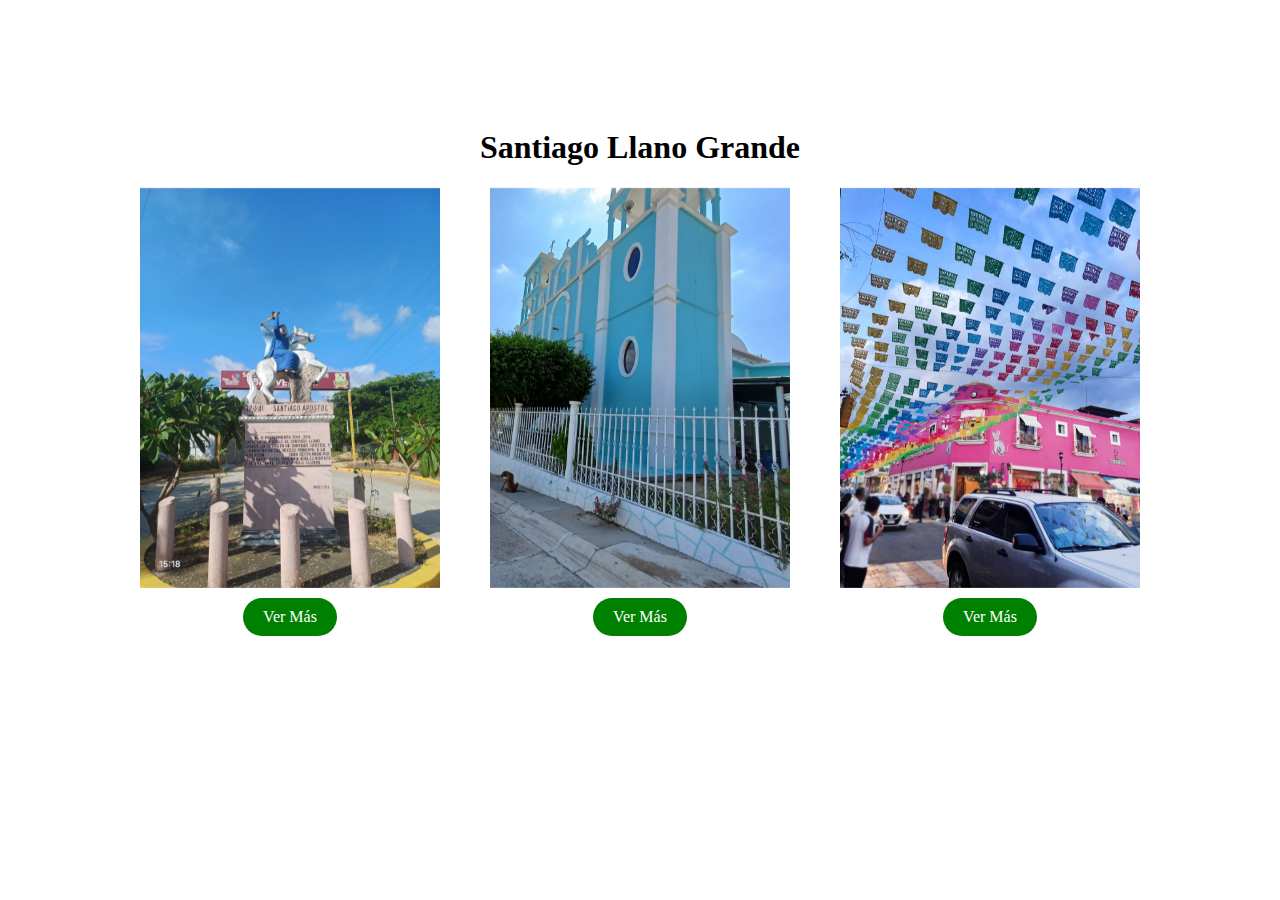
<file: agencias.html>
<!DOCTYPE html>
<html>
<head>
    <meta charset="utf-8">
    <meta name="viewport" content="width=device-width, initial-scale=1">
    <title>Agencias</title>
    <style type="text/css">
        .content {
            padding: 100px;
            color: black;
            top: 10px;
        }

        .card-container {
            display: flex;
            gap: 50px;
            justify-content: center;
        }

        .card {
            perspective: 1000px;
            display: flex;
            flex-direction: column;
            align-items: center; /* Alinea el contenido al centro */
        }

        .card-content {
            position: relative;
            width: 300px;
            height: 400px;
            transform-style: preserve-3d;
            transition: transform 0.6s;
        }

        .card:hover .card-content {
            transform: rotateY(180deg);
        }

        .front {
            width: 100%;
            height: 100%;
            object-fit: cover;
            backface-visibility: hidden;
        }

        .background-image {
            width: 100%;
            height: 100%;
            object-fit: cover;
            backface-visibility: hidden;
            position: absolute;
            top: 0;
            left: 0;
            opacity: 0; /* Oculta inicialmente */
            transition: opacity 0.6s;
        }

        .card:hover .background-image {
            opacity: 1; /* Muestra al girar */
        }

        .reverse-image {
            width: 100%;
            height: 100%;
            object-fit: cover;
            backface-visibility: hidden;
            position: absolute;
            top: 0;
            left: 0;
            opacity: 0; /* Oculta inicialmente */
            transition: opacity 0.6s;
        }

        .card:hover .reverse-image {
            opacity: 1; /* Muestra al girar */
        }

        .hover-image {
            position: absolute;
            top: 0;
            left: 0;
            width: 100%;
            height: 100%;
            object-fit: cover;
            opacity: 0; /* Oculta inicialmente */
            transition: opacity 0.6s;
        }

        .card:hover .hover-image {
            opacity: 1; /* Muestra al pasar el cursor */
        }

        .button {
            display: inline-block;
            padding: 10px 20px;
            border-radius: 25px;
            background-color: green;
            color: white;
            text-align: center;
            text-decoration: none;
            margin-top: 10px;
            transition: background-color 0.3s;
        }

        .button:hover {
            background-color: darkgreen;
        }
    </style>
</head>
<body>
    <div class="content">
        <h1><center>Santiago Llano Grande</center></h1>

        <div class="card-container">
            <div class="card">
                <div class="card-content">
                    <img src="img/s.jpeg" alt="Imagen 1" class="front">
                    <img src="img/s.jpg" alt="Imagen de hover" class="hover-image"> <!-- Nueva imagen al pasar el cursor -->
                </div>
                <a href="pagina1.html" class="button">Ver Más</a>
            </div>

            <div class="card">
                <div class="card-content">
                    <img src="img/rn.jpeg" alt="Imagen 2" class="front">
                    <img src="img/rn.jpg" alt="Imagen de hover" class="hover-image"> <!-- Nueva imagen al pasar el cursor -->
                </div>
                <a href="pagina2.html" class="button">Ver Más</a>
            </div>

            <div class="card">
                <div class="card-content">
                    <img src="img/aaaa.jpg" alt="Imagen 3" class="front">
                    <img src="img/aaaa.jpg" alt="Imagen de hover" class="hover-image"> <!-- Nueva imagen al pasar el cursor -->
                </div>
                <a href="pagina3.html" class="button">Ver Más</a>
            </div>
        </div>
    </div>
</body>
</html>
</file>
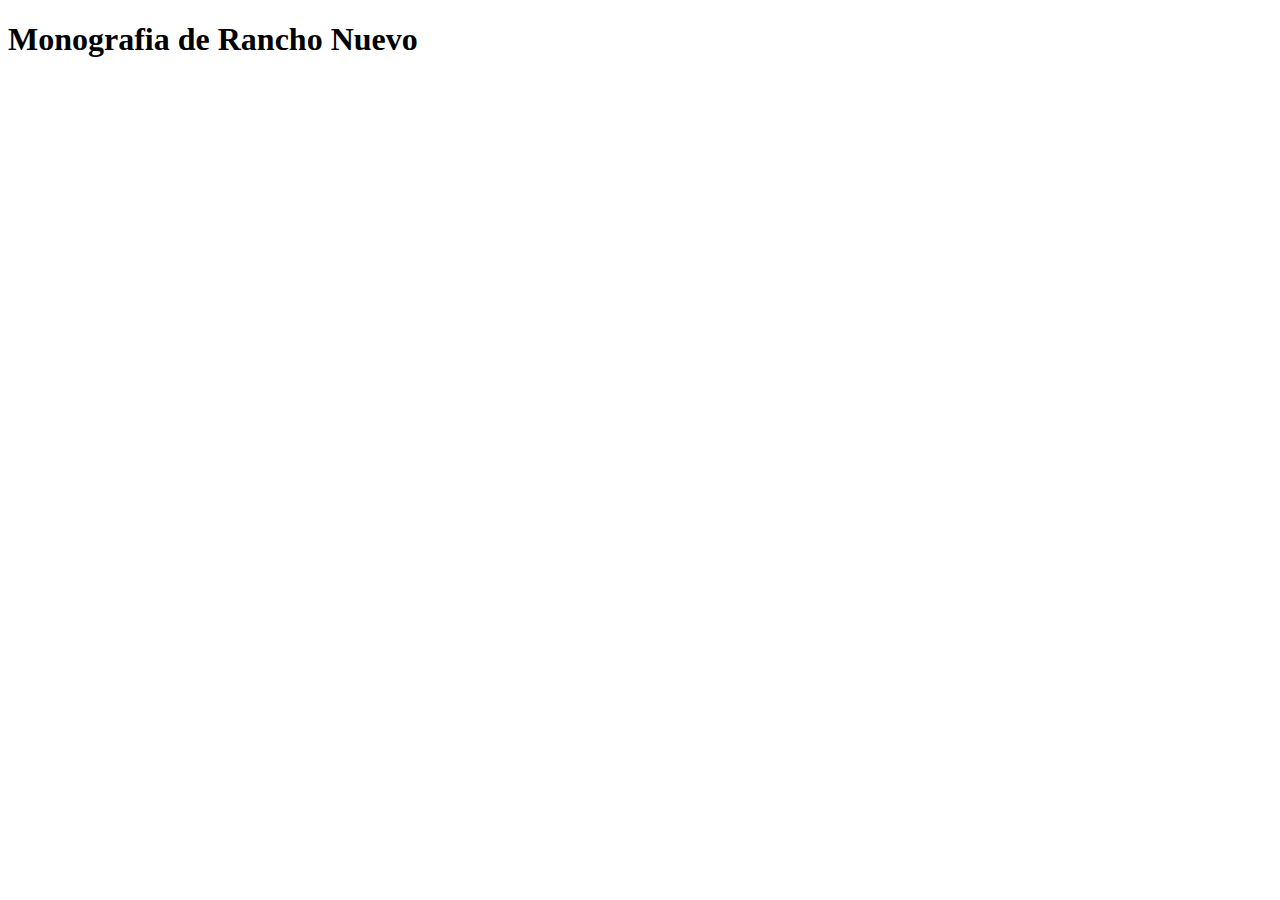
<file: RANCHO NUEVO/Acerca.html>
<!DOCTYPE html>
<html>
<head>
	<meta charset="utf-8">
	<meta name="viewport" content="width=device-width, initial-scale=1">
	<title>Acerca de Rancho Nuevo</title>
</head>
<body>
	<h1>Monografia de Rancho Nuevo</h1>

</body>
</html>
</file>
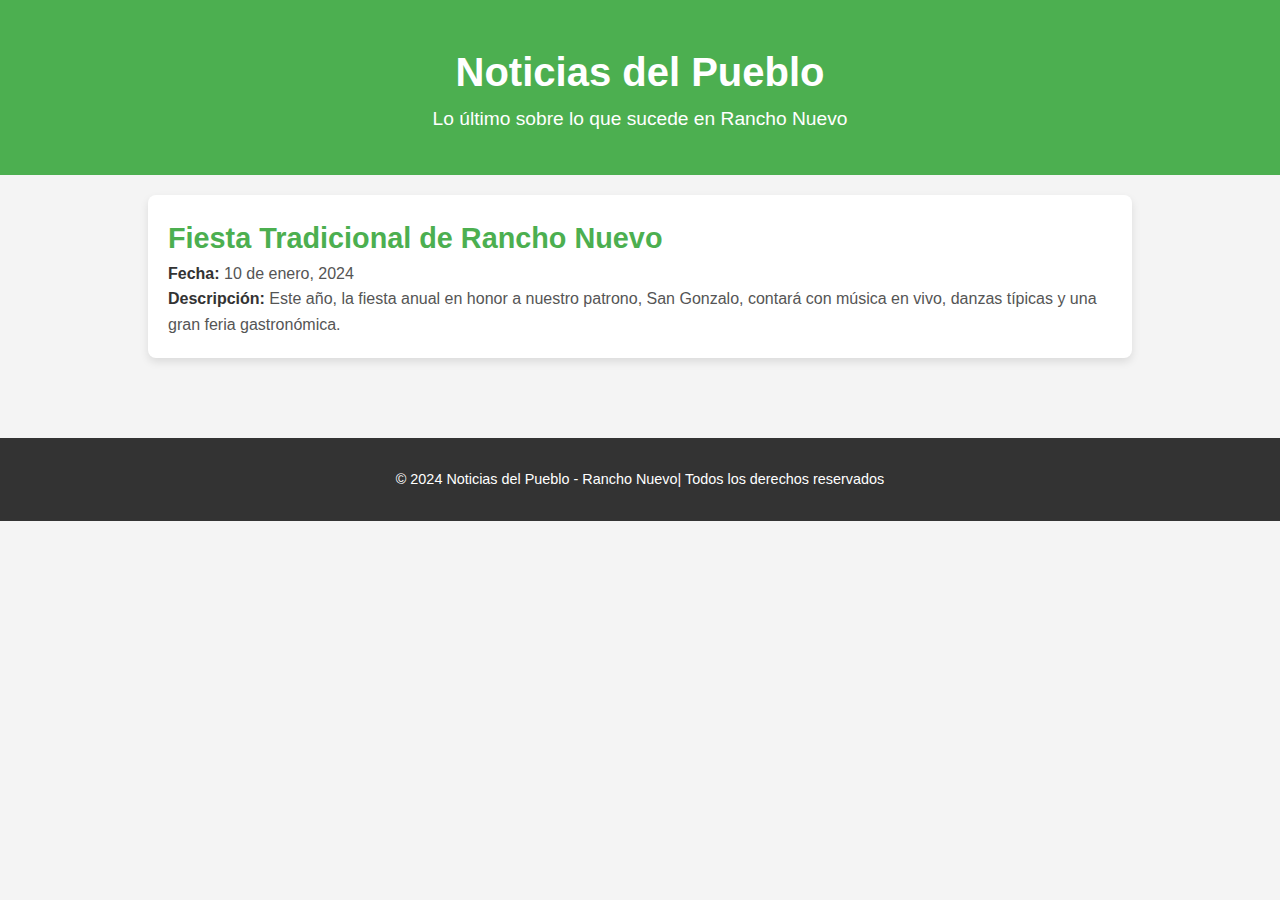
<file: RANCHO NUEVO/noticias.html>
<!DOCTYPE html>
<html lang="es">
<head>
    <meta charset="UTF-8">
    <meta name="viewport" content="width=device-width, initial-scale=1.0">
    <meta name="description" content="Noticias y eventos en el pueblo de San Pedro">
    <title>Noticias del Pueblo - Rancho Nuevo</title>
    <link rel="stylesheet" href="css/noticiaestilo.css">
  
</head>
<body>
    <header>
        <div class="container">
            <h1>Noticias del Pueblo</h1>
            <p>Lo último sobre lo que sucede en Rancho Nuevo</p>
        </div>
    </header>

    <main class="container">
        <section class="noticia">
            <h2>Fiesta Tradicional de Rancho Nuevo</h2>
            <p><strong>Fecha:</strong> 10 de enero, 2024</p>
            <p><strong>Descripción:</strong> Este año, la fiesta anual en honor a nuestro patrono, San Gonzalo, contará con música en vivo, danzas típicas y una gran feria gastronómica.</p>
        </section>


    </main>

    <footer>
        <div class="container">
            <p>&copy; 2024 Noticias del Pueblo - Rancho Nuevo| Todos los derechos reservados</p>
        </div>
    </footer>
</body>
</html>
</file>
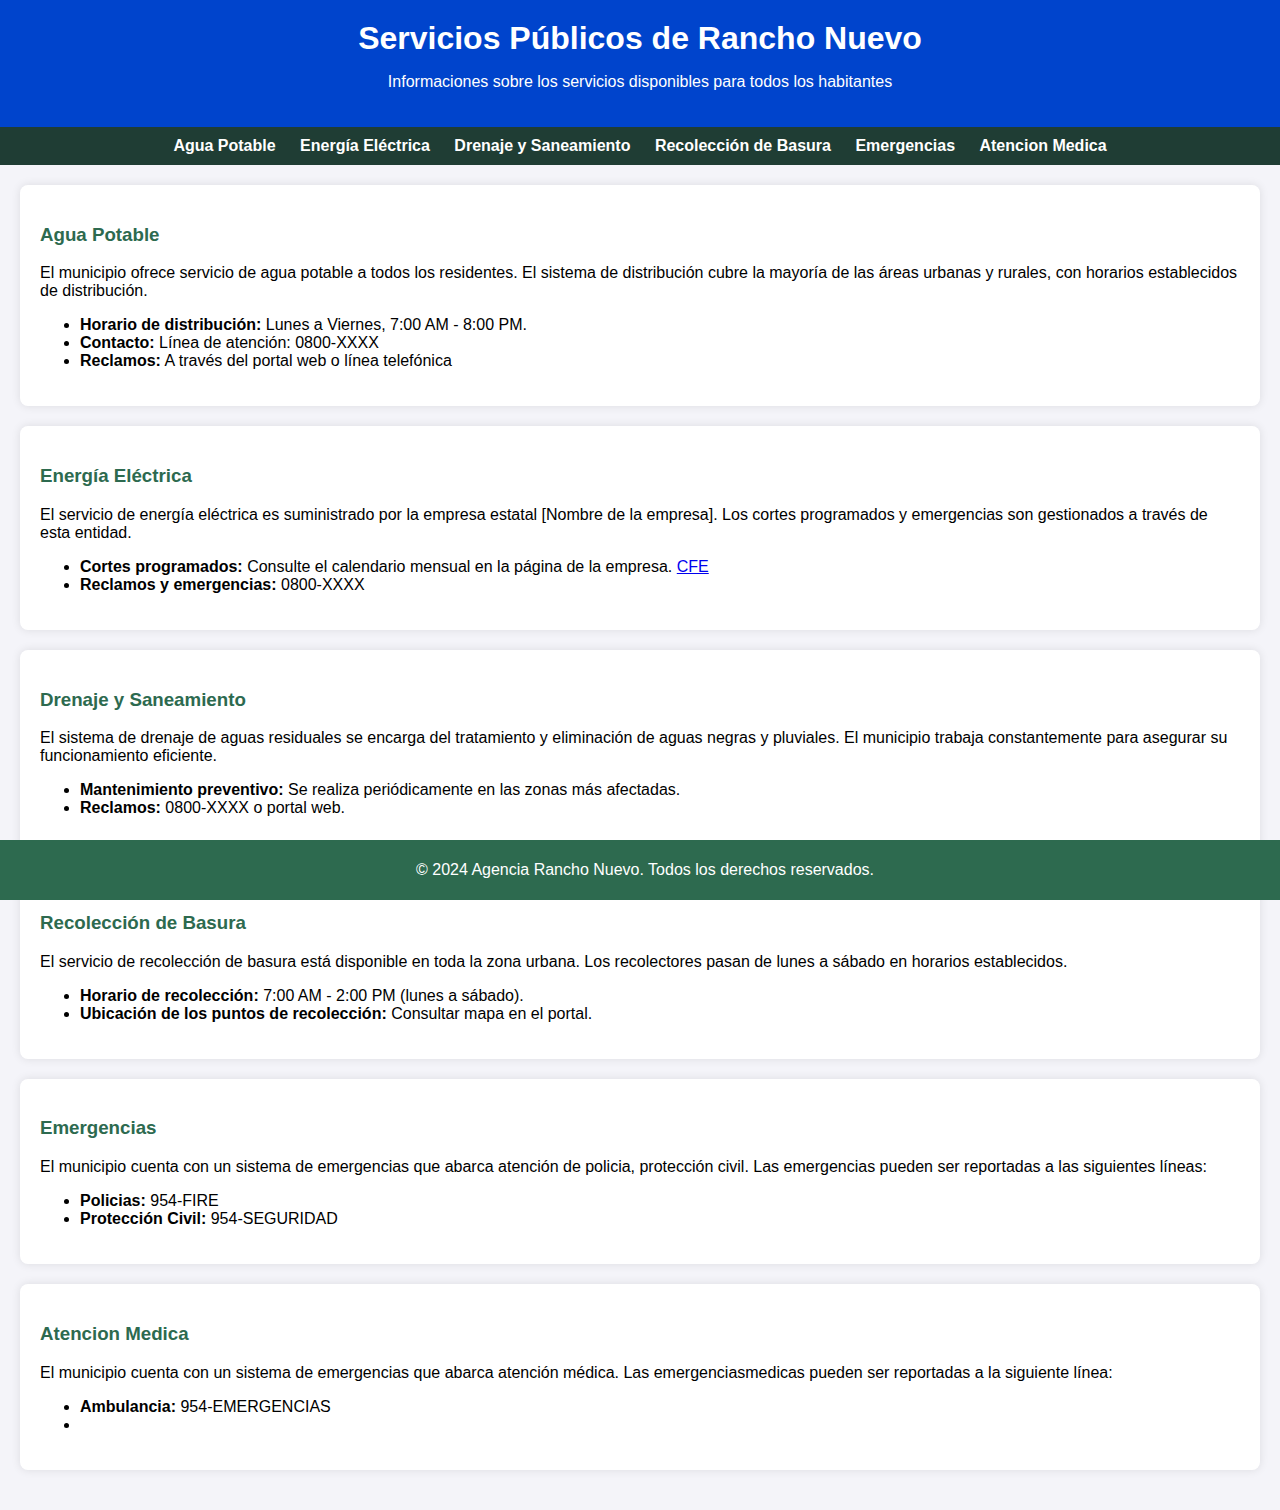
<file: RANCHO NUEVO/servicios.html>
<!DOCTYPE html>
<html lang="es">
<head>
    <meta charset="UTF-8">
    <meta name="viewport" content="width=device-width, initial-scale=1.0">
    <meta name="description" content="Servicios públicos disponibles en el municipio de [Nombre del Municipio].">
    <title>Servicios Públicos Rancho Nuevo</title>
    <link rel="stylesheet" href="css/servioestilo.css">


</head>
<body>
    <!-- Cabecera -->
    <header>
        <h1>Servicios Públicos de Rancho Nuevo</h1>
        <p>Informaciones sobre los servicios disponibles para todos los habitantes</p>
    </header>

    <!-- Barra de navegación -->
    <nav>
        <ul>
            <li><a href="#agua">Agua Potable</a></li>
            <li><a href="#luz">Energía Eléctrica</a></li>
            <li><a href="#drenaje">Drenaje y Saneamiento</a></li>
            <li><a href="#basura">Recolección de Basura</a></li>
            <li><a href="#emergencias">Emergencias</a></li>
            <li><a href="#Clinica">Atencion Medica</a></li>
        </ul>
    </nav>

    <!-- Contenido principal -->
    <div class="container">
        <section id="agua" class="service">
            <h3>Agua Potable</h3>
            <p>El municipio ofrece servicio de agua potable a todos los residentes. El sistema de distribución cubre la mayoría de las áreas urbanas y rurales, con horarios establecidos de distribución.</p>
            <ul>
                <li><strong>Horario de distribución:</strong> Lunes a Viernes, 7:00 AM - 8:00 PM.</li>
                <li><strong>Contacto:</strong> Línea de atención: 0800-XXXX</li>
                <li><strong>Reclamos:</strong> A través del portal web o línea telefónica</li>
            </ul>
        </section>

        <section id="luz" class="service">
            <h3>Energía Eléctrica</h3>
            <p>El servicio de energía eléctrica es suministrado por la empresa estatal [Nombre de la empresa]. Los cortes programados y emergencias son gestionados a través de esta entidad.</p>
            <ul>
                <li><strong>Cortes programados:</strong> Consulte el calendario mensual en la página de la empresa.  <a href="https://www.cfe.mx/">CFE</a></li>
                <li><strong>Reclamos y emergencias:</strong> 0800-XXXX</li>
            </ul>
        </section>

        <section id="drenaje" class="service">
            <h3>Drenaje y Saneamiento</h3>
            <p>El sistema de drenaje de aguas residuales se encarga del tratamiento y eliminación de aguas negras y pluviales. El municipio trabaja constantemente para asegurar su funcionamiento eficiente.</p>
            <ul>
                <li><strong>Mantenimiento preventivo:</strong> Se realiza periódicamente en las zonas más afectadas.</li>
                <li><strong>Reclamos:</strong> 0800-XXXX o portal web.</li>
            </ul>
        </section>

        <section id="basura" class="service">
            <h3>Recolección de Basura</h3>
            <p>El servicio de recolección de basura está disponible en toda la zona urbana. Los recolectores pasan de lunes a sábado en horarios establecidos.</p>
            <ul>
                <li><strong>Horario de recolección:</strong> 7:00 AM - 2:00 PM (lunes a sábado).</li>
                <li><strong>Ubicación de los puntos de recolección:</strong> Consultar mapa en el portal.</li>
            </ul>
        </section>

        <section id="emergencias" class="service">
            <h3>Emergencias</h3>
            <p>El municipio cuenta con un sistema de emergencias que abarca atención de policia, protección civil. Las emergencias pueden ser reportadas a las siguientes líneas:</p>
            <ul>
                <li><strong>Policias:</strong> 954-FIRE</li>
                <li><strong>Protección Civil:</strong> 954-SEGURIDAD</li>
            </ul>
        </section>
                <section id="Clinica" class="service">
            <h3>Atencion Medica</h3>
            <p>El municipio cuenta con un sistema de emergencias que abarca atención médica. Las emergenciasmedicas  pueden ser reportadas a la siguiente línea:</p>
            <ul>
                <li><strong>Ambulancia:</strong> 954-EMERGENCIAS</li>
                <li><strong> </strong> </li>
            </ul>
        </section>

    </div>

    <!-- Pie de página -->
    <footer>
        <p>&copy; 2024 Agencia Rancho Nuevo. Todos los derechos reservados.</p>
    </footer>
</body>
</html>
</file>
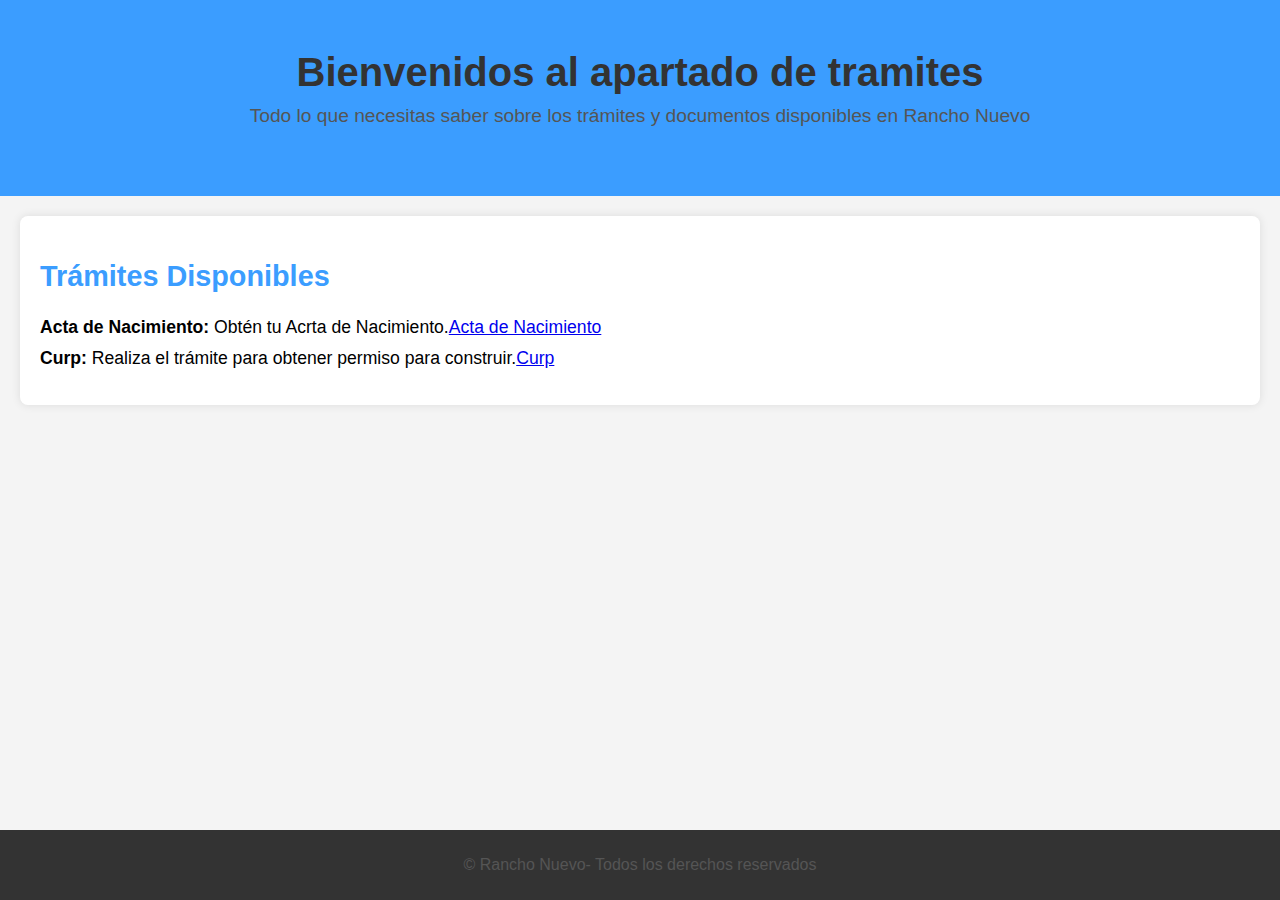
<file: RANCHO NUEVO/Tramites.html>
<!DOCTYPE html>
<html lang="es">
<head>
    <meta charset="UTF-8">
    <meta name="viewport" content="width=device-width, initial-scale=1.0">
    <title>Trámites de Rancho Nuevo</title>
    <link rel="stylesheet" href="css/Tramitesestilos.css">
</head>
<body>

    <!-- Banner -->
    <header class="banner">
        <h1>Bienvenidos al apartado de tramites</h1>
        <p>Todo lo que necesitas saber sobre los trámites y documentos disponibles en Rancho Nuevo</p>
    </header>

    <!-- Sección de Trámites -->
    <section class="content">
        <h2>Trámites Disponibles</h2>
        <ul>
            <li><strong>Acta de Nacimiento:</strong> Obtén tu Acrta de Nacimiento.<a href="https://www.gob.mx/ActaNacimiento/">Acta de Nacimiento</a> </li>
            <li><strong>Curp:</strong> Realiza el trámite para obtener permiso para construir.<a href="https://www.gob.mx/curp/">Curp</a></li>
        </ul>
    </section>


    <!-- Pie de Página -->
    <footer class="footer">
        <p>&copy; Rancho Nuevo- Todos los derechos reservados</p>
    </footer>

</body>
</html>
</file>
<file: RANCHO NUEVO/css/servioestilo.css>
body {
    font-family: Arial, sans-serif;
    margin: 0;
    padding: 0;
    background-color: #f4f4f9;
}
header {
    background-color: #0044cc;
    color: white;
    text-align: center;
    padding: 20px;
}
header h1 {
    margin: 0;
}
nav {
    text-align: center;
    background-color: #1f3d34;
    overflow: hidden;
}
nav ul {
    list-style-type: none;
    padding: 0;
    margin: 10px;
}
nav ul li {
    display: inline;
    margin: 10px;
}
nav ul li a {
    color: white;
    text-decoration: none;
    font-weight: bold;
}
.container {
    padding: 20px;
}
.service {
    background-color: #ffffff;
    border-radius: 8px;
    box-shadow: 0 0 10px rgba(0,0,0,0.1);
    margin-bottom: 20px;
    padding: 20px;
}
.service h3 {
    color: #2d6a4f;
}
footer {
    text-align: center;
    padding: 5px;
    background-color: #2d6a4f;
    color: white;
    position: fixed;
    bottom: 0;
    width: 100%;
}
</file>
<file: RANCHO NUEVO/css/Tramitesestilos.css>
/* Estilos generales */
body {
    font-family: Arial, sans-serif;
    margin: 0;
    padding: 0;
    background-color: #f4f4f4;
}

h1, h2 {
    color: #333;
}

ul {
    list-style-type: none;
    padding: 0;
}

ol {
    padding-left: 20px;
}

p {
    color: #555;
}

/* Estilo del Banner */
.banner {
    background-color: #3b9dff;
    color: white;
    text-align: center;
    padding: 50px 0;
}

.banner h1 {
    font-size: 2.5rem;
    margin: 0;
}

.banner p {
    font-size: 1.2rem;
    margin-top: 10px;
}

/* Estilo de las secciones */
.content, .info {
    padding: 20px;
    margin: 20px;
    background-color: white;
    border-radius: 8px;
    box-shadow: 0 0 10px rgba(0, 0, 0, 0.1);
}

.content h2, .info h2 {
    font-size: 1.8rem;
    color: #3b9dff;
}

ul li, ol li {
    font-size: 1.1rem;
    margin-bottom: 10px;
}

/* Estilo del Pie de Página */
.footer {
    background-color: #333;
    color: white;
    text-align: center;
    padding: 10px 0;
    position: fixed;
    bottom: 0;
    width: 100%;
}
</file>
<file: RANCHO NUEVO/css/noticiaestilo.css>
/* Reset de estilos predeterminados */
* {
    margin: 0;
    padding: 0;
    box-sizing: border-box;
}

/* Estilos generales */
body {
    font-family: Arial, sans-serif;
    line-height: 1.6;
    background-color: #f4f4f4;
    color: #333;
}

.container {
    width: 80%;
    margin: 0 auto;
    padding: 20px;
}

/* Estilos para el encabezado */
header {
    background-color: #4CAF50;
    color: white;
    padding: 20px 0;
    text-align: center;
}

header h1 {
    font-size: 2.5em;
}

header p {
    font-size: 1.2em;
}

/* Estilos para las secciones de noticias */
main {
    margin-top: 20px;
}

.noticia {
    background-color: white;
    margin-bottom: 20px;
    padding: 20px;
    border-radius: 8px;
    box-shadow: 0 4px 8px rgba(0, 0, 0, 0.1);
}

.noticia h2 {
    font-size: 1.8em;
    color: #4CAF50;
}

.noticia p {
    font-size: 1em;
    color: #555;
}

.noticia strong {
    color: #333;
}

/* Estilos para el pie de página */
footer {
    background-color: #333;
    color: white;
    padding: 10px 0;
    text-align: center;
    margin-top: 40px;
}

footer p {
    font-size: 0.9em;
}

/* Estilos para dispositivos pequeños */
@media (max-width: 768px) {
    .container {
        width: 90%;
    }

    header h1 {
        font-size: 2em;
    }

    header p {
        font-size: 1em;
    }

    .noticia h2 {
        font-size: 1.5em;
    }
}
</file>
